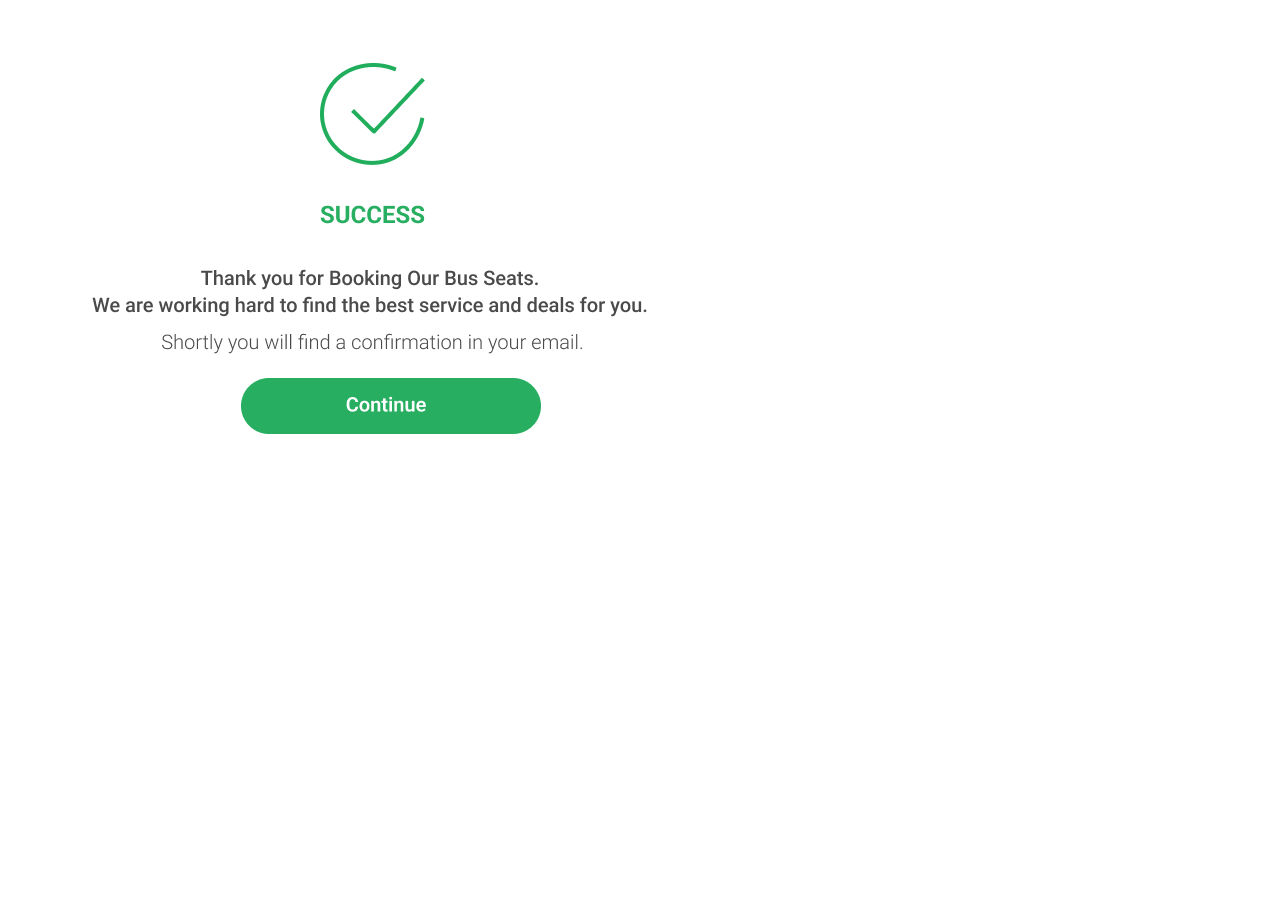
<file: sucess.html>
<!DOCTYPE html>
<html lang="en">
<head>
    <meta charset="UTF-8">
    <meta name="viewport" content="width=device-width, initial-scale=1.0">
    <title>Document</title>
    <!-- custom css -->
     <link rel="stylesheet" href="/CSS/style.css">
</head>
<body>
    <div class="image">
        <img src="/IMG/Success Modal.png" alt="">
    </div>
    
</body>
</html>
</file>
<file: CSS/style.css>
/* google fonts */
@import url('https://fonts.googleapis.com/css2?family=Raleway:ital,wght@0,100..900;1,100..900&display=swap');
.padding-section{
    padding: 100px 200px;
}
.bus{
    background: url(../IMG/bus.png);
    background-repeat: no-repeat;
    background-size: cover;
    background-position: center;
    height:500px;

    
}
.fonts{
    font-family: "Raleway", sans-serif;
}
.cupon-code{
    background: url(../IMG/Group\ 115.png);
    background-repeat: no-repeat;
    background-size: cover;
    background-position: center;
    
}
.discount{
    background: linear-gradient(#F78C9C,#F78C9C), url(../IMG/Group\ 115.png);
    background-repeat: no-repeat;
    background-size: cover;
    background-position: center;
}
.circle{
    width: 30px;
    height: 30px;
    border-radius: 50%;
    background-color: #F7F8F8;
    position: relative;
    margin: -15px;
}
.circle2{
    width: 30px;
    height: 30px;
    border-radius: 50%;
    background-color: #F7F8F8;
    position: relative;
    margin-bottom: -160px;
    
}
.inputParrent input{
    position: relative;
    width: 100%;
    
}
#cuponButton{
    position: absolute;
    left: 990px;
    margin-top: 15px;
}
</file>
